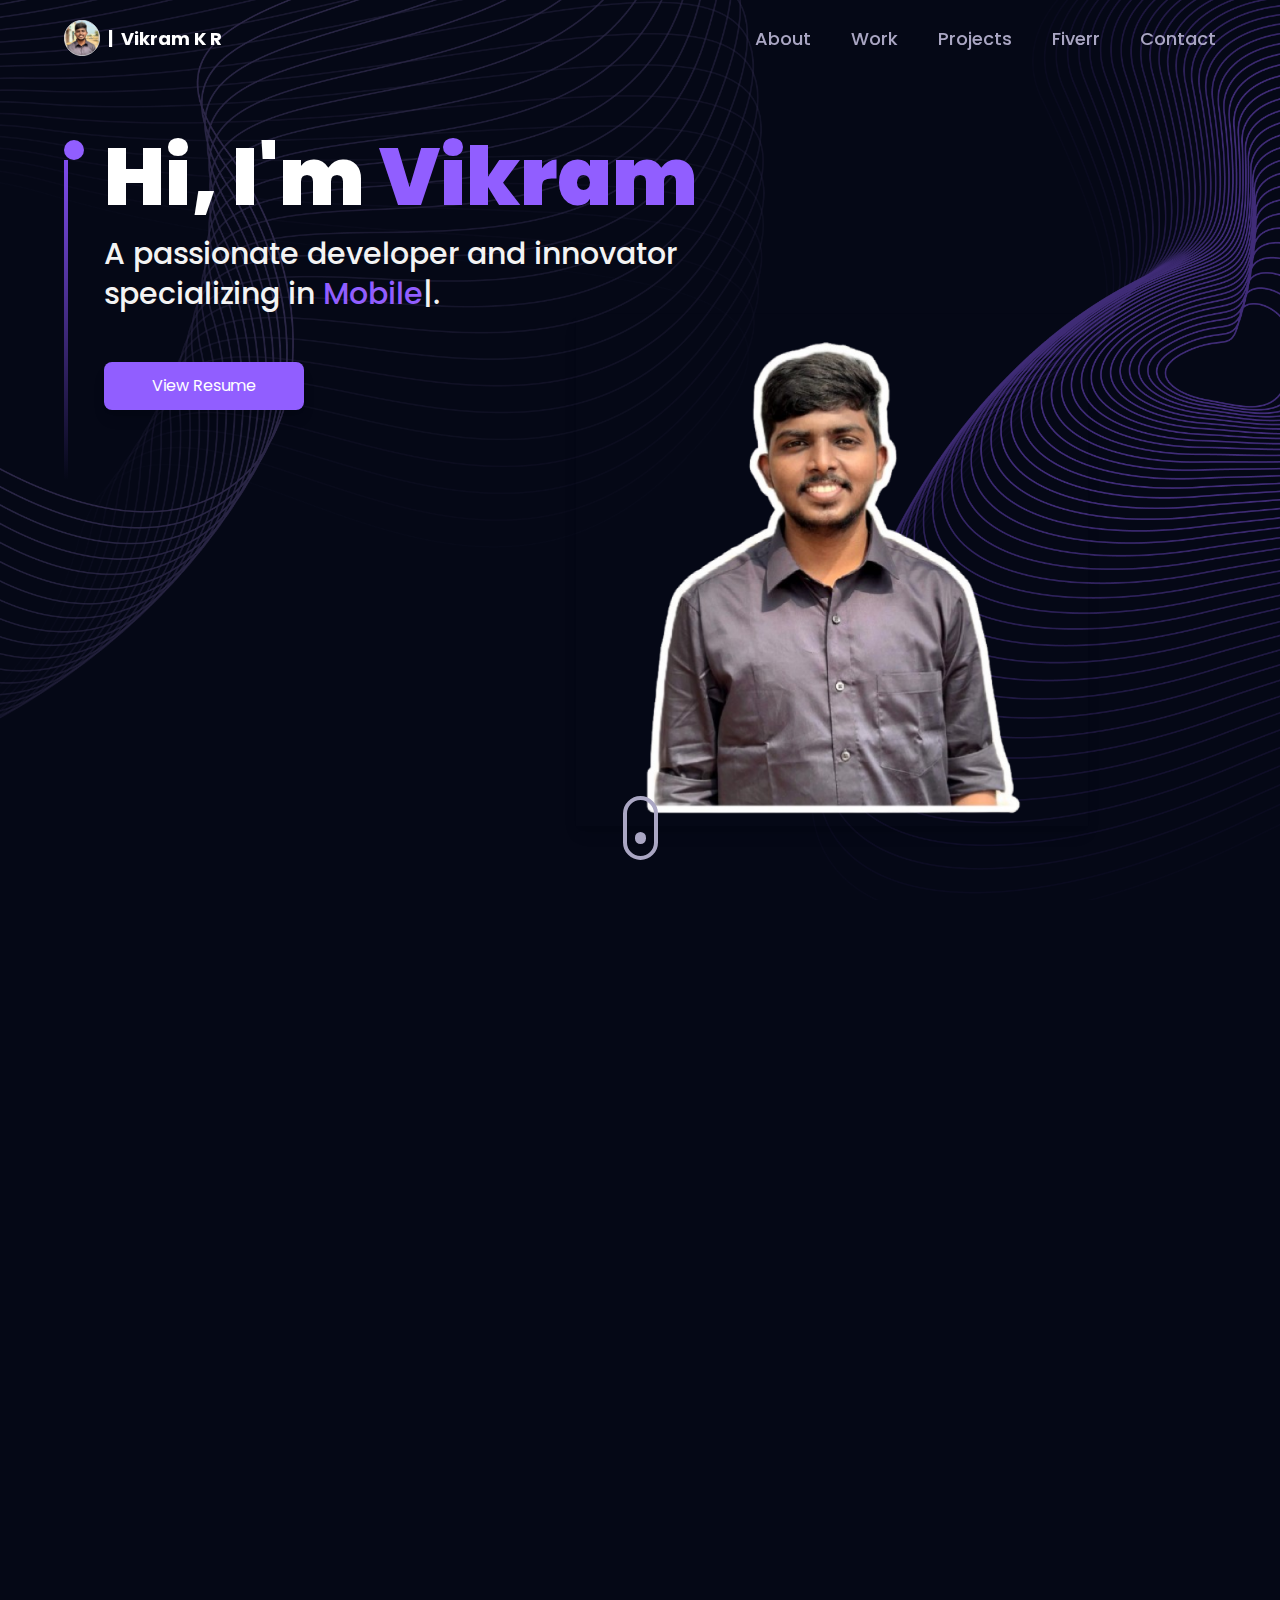
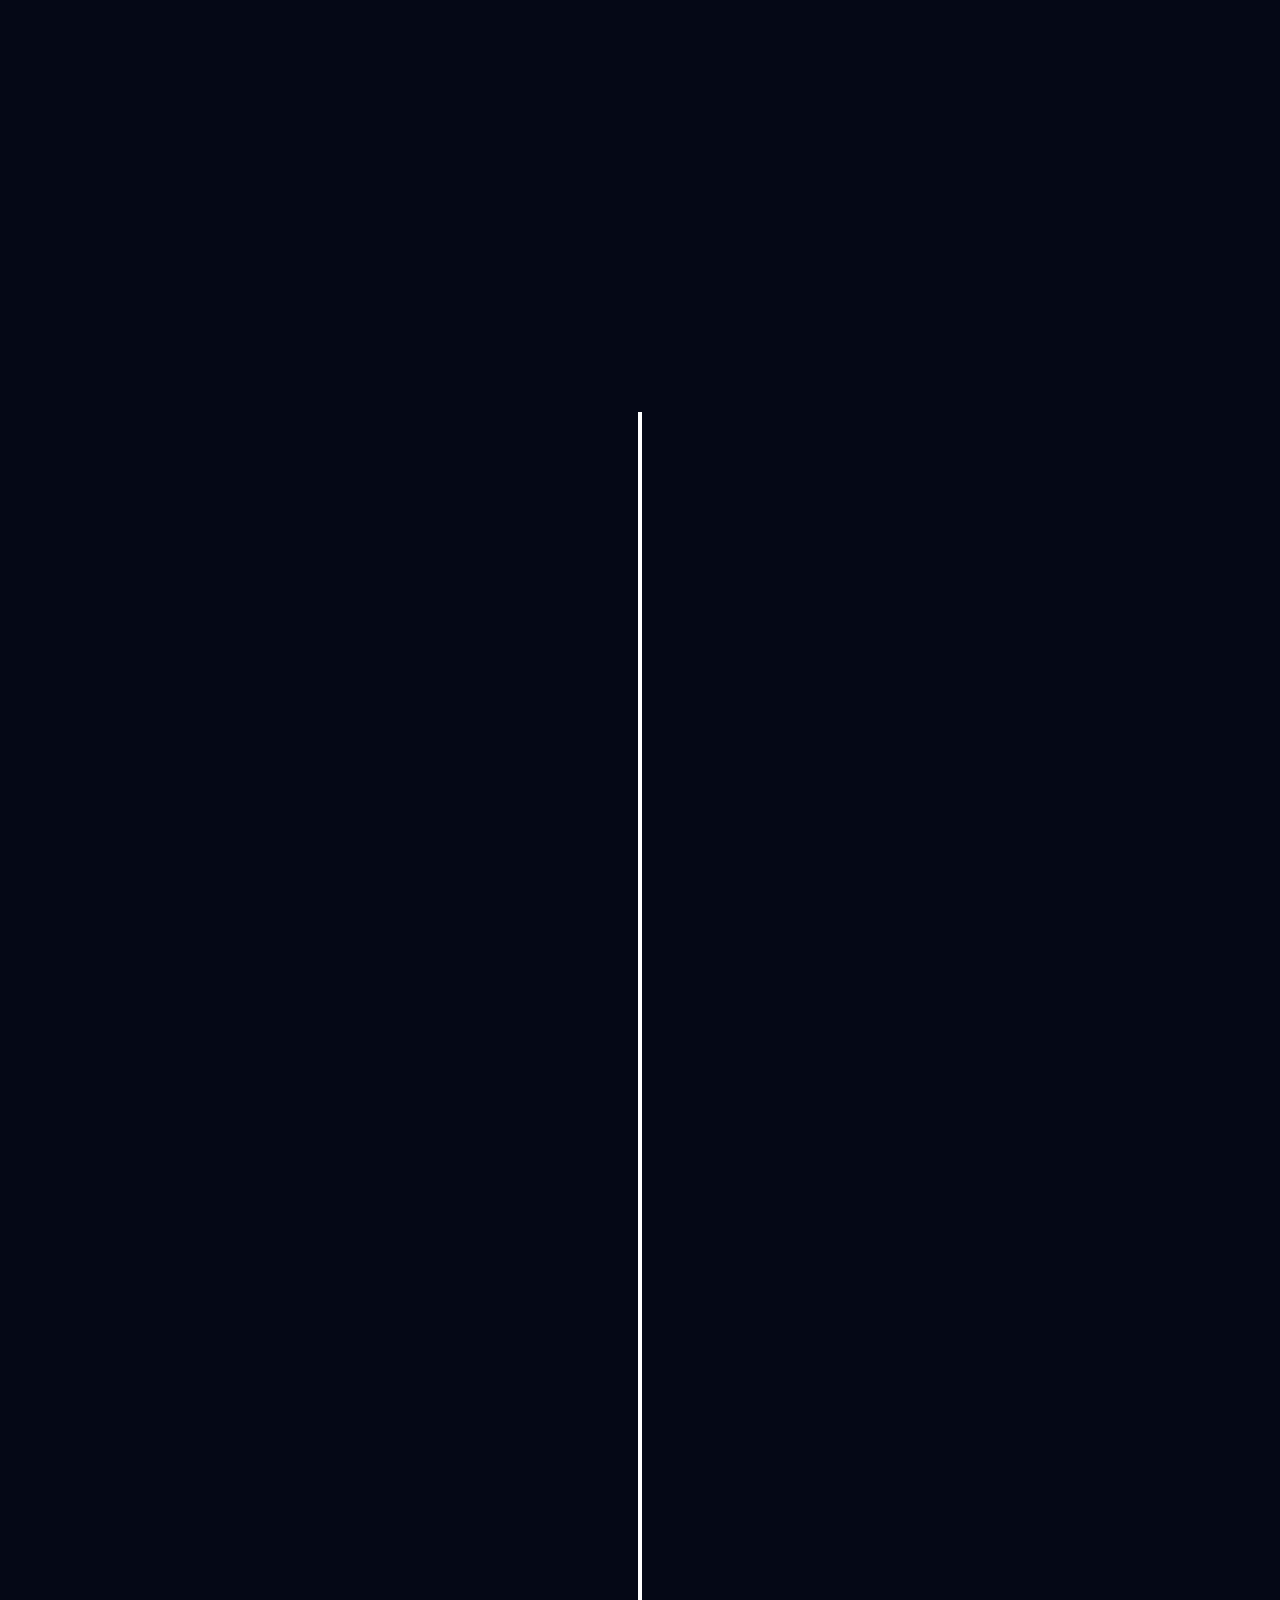
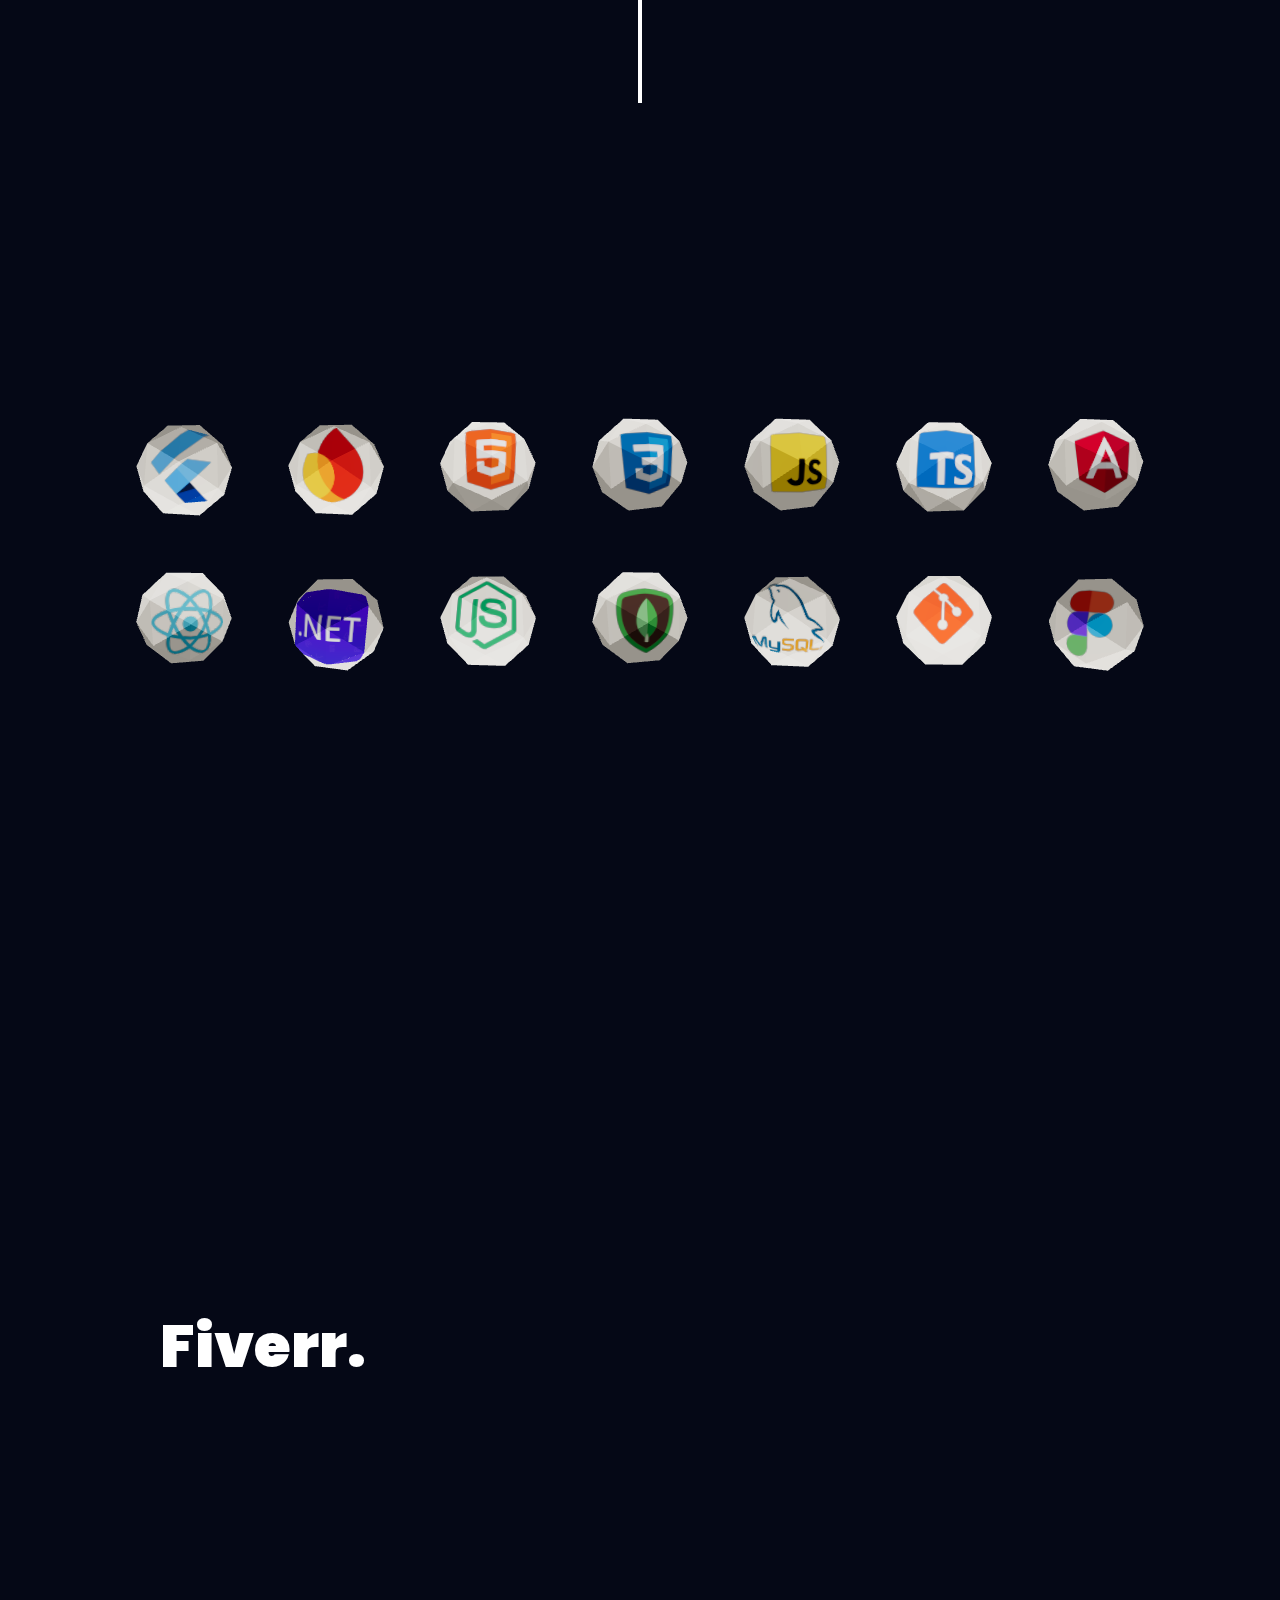
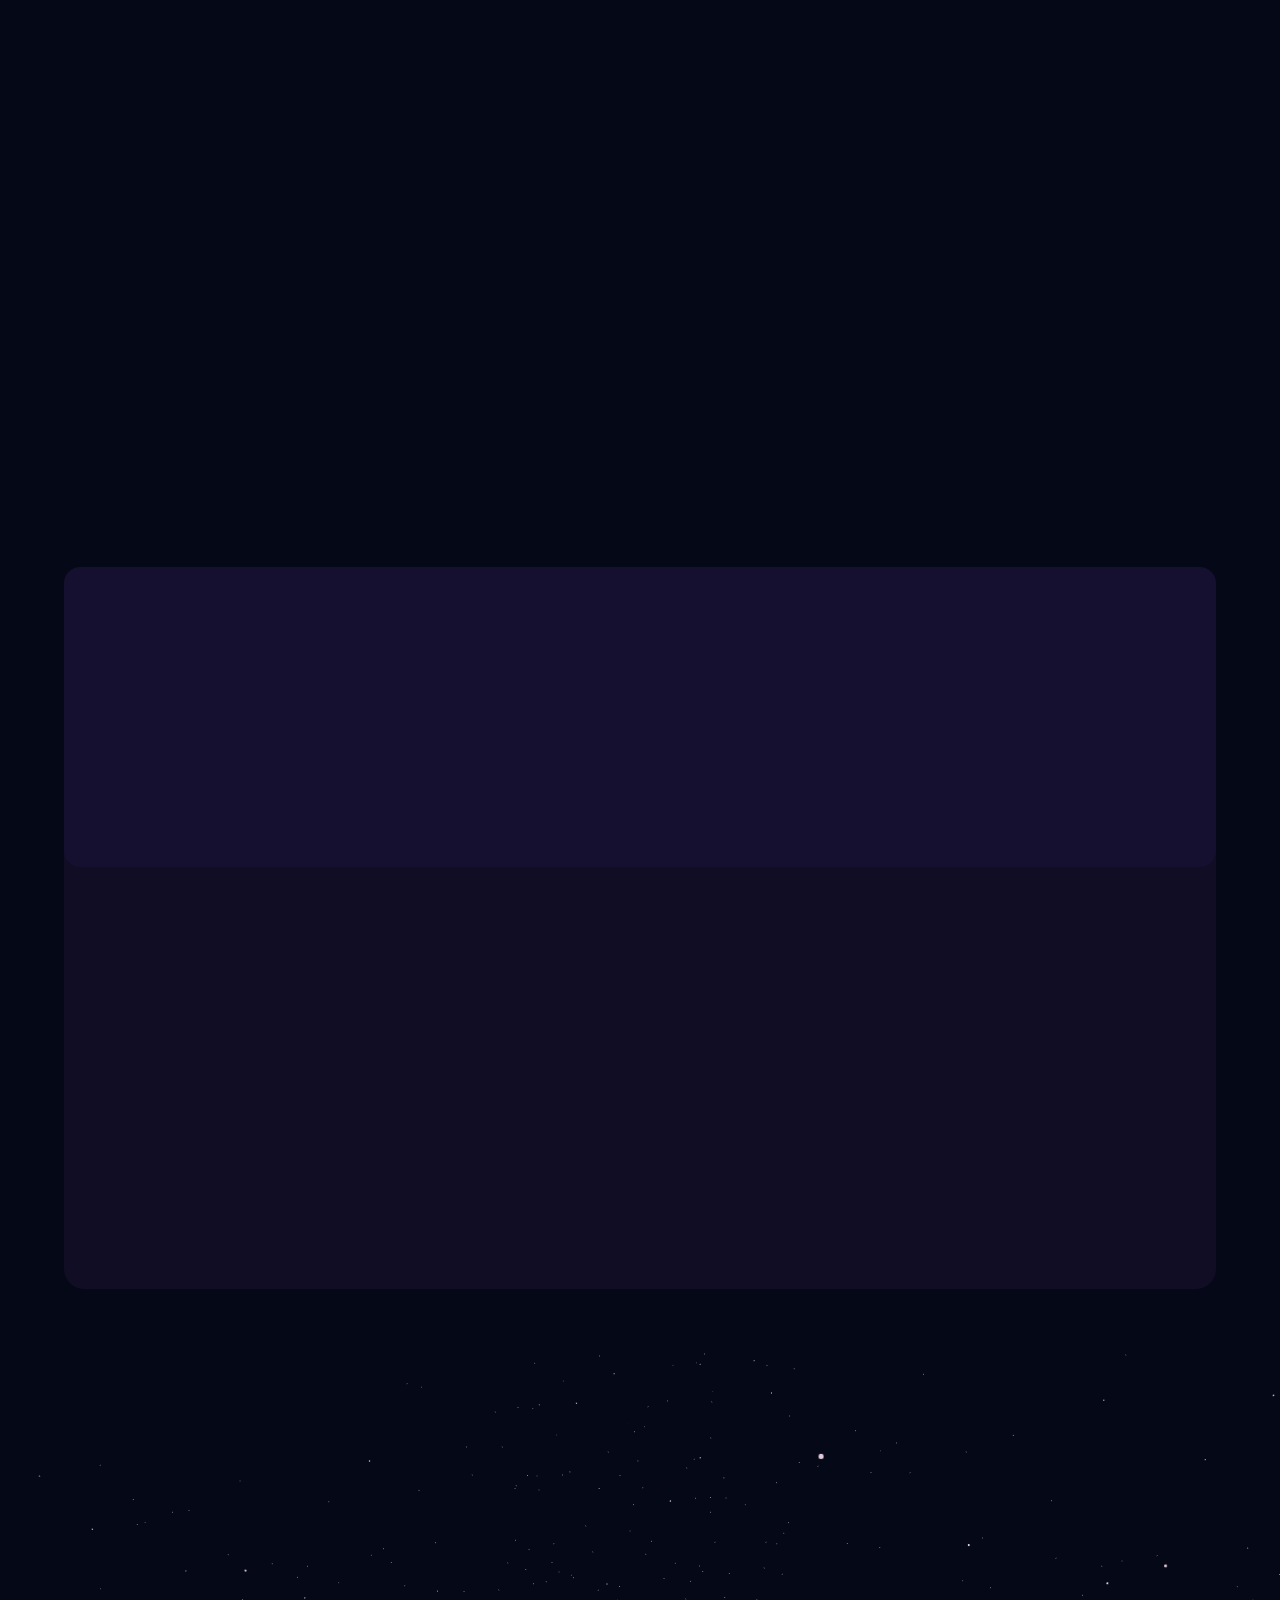
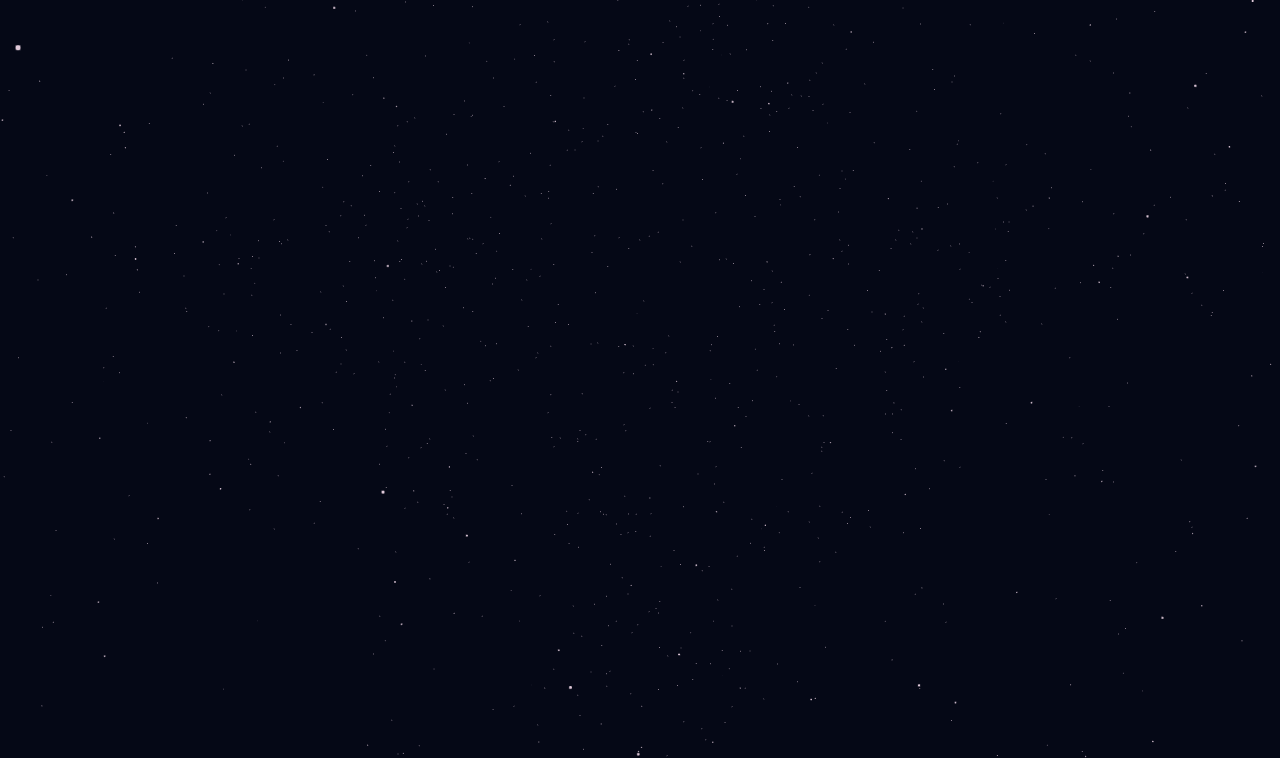
<file: index.html>
<!DOCTYPE html>
<html lang="en">
  <head>
    <meta charset="UTF-8" />
    <link rel="icon" type="image/svg+xml" href="/assets/logo-e5b32924.svg" />
    <meta name="viewport" content="width=device-width, initial-scale=1.0" />
    <title>Vikram K R | Portfolio</title>
    <script type="module" crossorigin src="/assets/index-3faf865f.js"></script>
    <link rel="stylesheet" href="/assets/index-b5c33ba5.css">
  </head>
  <body>
    <div id="root"></div>
    
    <script data-name="BMC-Widget" data-cfasync="false" src="https://cdnjs.buymeacoffee.com/1.0.0/widget.prod.min.js" 
    data-id="vikramkr" data-description="Support me on Buy me a coffee!" data-message="" data-color="#FF5F5F" 
    data-position="Right" data-x_margin="50" data-y_margin="30"></script>
  </body>
</html>
</file>
<file: assets/index-b5c33ba5.css>
@import"https://fonts.googleapis.com/css2?family=Poppins:wght@100;200;300;400;500;600;700;800;900&display=swap";.vertical-timeline *{-webkit-box-sizing:border-box;box-sizing:border-box}.vertical-timeline{width:95%;max-width:1170px;margin:0 auto;position:relative;padding:2em 0}.vertical-timeline:after{content:"";display:table;clear:both}.vertical-timeline:before{content:"";position:absolute;top:0;left:18px;height:100%;width:4px;background:var(--line-color)}.vertical-timeline.vertical-timeline--one-column-right:before{right:18px;left:unset}@media only screen and (min-width:1170px){.vertical-timeline.vertical-timeline--two-columns{width:90%}.vertical-timeline.vertical-timeline--two-columns:before{left:50%;margin-left:-2px}}.vertical-timeline-element{position:relative;margin:2em 0}.vertical-timeline-element>div{min-height:1px}.vertical-timeline-element:after{content:"";display:table;clear:both}.vertical-timeline-element:first-child{margin-top:0}.vertical-timeline-element:last-child{margin-bottom:0}@media only screen and (min-width:1170px){.vertical-timeline-element{margin:4em 0}.vertical-timeline-element:first-child{margin-top:0}.vertical-timeline-element:last-child{margin-bottom:0}}.vertical-timeline-element-icon{position:absolute;top:0;left:0;width:40px;height:40px;border-radius:50%;-webkit-box-shadow:0 0 0 4px #fff,inset 0 2px 0 rgba(0,0,0,.08),0 3px 0 4px rgba(0,0,0,.05);box-shadow:0 0 0 4px #fff,inset 0 2px #00000014,0 3px 0 4px #0000000d}.vertical-timeline--one-column-right .vertical-timeline-element-icon{right:0;left:unset}.vertical-timeline-element-icon svg{display:block;width:24px;height:24px;position:relative;left:50%;top:50%;margin-left:-12px;margin-top:-12px}@media only screen and (min-width:1170px){.vertical-timeline--two-columns .vertical-timeline-element-icon{width:60px;height:60px;left:50%;margin-left:-30px}}.vertical-timeline-element-icon{-webkit-transform:translateZ(0);-webkit-backface-visibility:hidden}.vertical-timeline--animate .vertical-timeline-element-icon.is-hidden{visibility:hidden}.vertical-timeline--animate .vertical-timeline-element-icon.bounce-in{visibility:visible;-webkit-animation:cd-bounce-1 .6s;animation:cd-bounce-1 .6s}@-webkit-keyframes cd-bounce-1{0%{opacity:0;-webkit-transform:scale(.5)}60%{opacity:1;-webkit-transform:scale(1.2)}to{-webkit-transform:scale(1)}}@keyframes cd-bounce-1{0%{opacity:0;-webkit-transform:scale(.5);transform:scale(.5)}60%{opacity:1;-webkit-transform:scale(1.2);transform:scale(1.2)}to{-webkit-transform:scale(1);transform:scale(1)}}.vertical-timeline-element-content{position:relative;margin-left:60px;background:#fff;border-radius:.25em;padding:1em;-webkit-box-shadow:0 3px 0 #ddd;box-shadow:0 3px #ddd}.vertical-timeline--one-column-right .vertical-timeline-element-content{margin-right:60px;margin-left:unset}.vertical-timeline-element--no-children .vertical-timeline-element-content{background:0 0;-webkit-box-shadow:none;box-shadow:none}.vertical-timeline-element-content:after{content:"";display:table;clear:both}.vertical-timeline-element-content h2{color:#303e49}.vertical-timeline-element-content .vertical-timeline-element-date,.vertical-timeline-element-content p{font-size:13px;font-size:.8125rem;font-weight:500}.vertical-timeline-element-content .vertical-timeline-element-date{display:inline-block}.vertical-timeline-element-content p{margin:1em 0 0;line-height:1.6}.vertical-timeline-element-title,.vertical-timeline-element-subtitle{margin:0}.vertical-timeline-element-content .vertical-timeline-element-date{float:left;padding:.8em 0;opacity:.7}.vertical-timeline-element-content-arrow{content:"";position:absolute;top:16px;right:100%;height:0;width:0;border:7px solid transparent;border-right:7px solid #fff}.vertical-timeline--one-column-right .vertical-timeline-element-content-arrow{content:"";position:absolute;top:16px;right:unset;left:100%;height:0;width:0;border:7px solid transparent;border-left:7px solid #fff}.vertical-timeline--one-column-right .vertical-timeline-element-content:before{left:100%;border-left:7px solid #fff;border-right:unset}.vertical-timeline-element--no-children .vertical-timeline-element-content:before{display:none}.vertical-timeline-element--no-children .vertical-timeline-element-content-arrow{display:none}@media only screen and (min-width:768px){.vertical-timeline-element-content h2{font-size:20px;font-size:1.25rem}.vertical-timeline-element-content p{font-size:16px;font-size:1rem}.vertical-timeline-element-content .vertical-timeline-element-date{font-size:14px;font-size:.875rem}}@media only screen and (min-width:1170px){.vertical-timeline--two-columns .vertical-timeline-element-content{margin-left:0;padding:1.5em;width:44%}.vertical-timeline--two-columns .vertical-timeline-element-content-arrow{top:24px;left:100%;-webkit-transform:rotate(180deg);transform:rotate(180deg)}.vertical-timeline--two-columns .vertical-timeline-element-content .vertical-timeline-element-date{position:absolute;width:100%;left:124%;top:6px;font-size:16px;font-size:1rem}.vertical-timeline--two-columns .vertical-timeline-element.vertical-timeline-element--right .vertical-timeline-element-content,.vertical-timeline--two-columns .vertical-timeline-element:nth-child(even):not(.vertical-timeline-element--left) .vertical-timeline-element-content{float:right}.vertical-timeline--two-columns .vertical-timeline-element.vertical-timeline-element--right .vertical-timeline-element-content-arrow,.vertical-timeline--two-columns .vertical-timeline-element:nth-child(even):not(.vertical-timeline-element--left) .vertical-timeline-element-content-arrow{top:24px;left:auto;right:100%;-webkit-transform:rotate(0);transform:rotate(0)}.vertical-timeline--one-column-right .vertical-timeline-element.vertical-timeline-element--right .vertical-timeline-element-content-arrow,.vertical-timeline--one-column-right .vertical-timeline-element:nth-child(even):not(.vertical-timeline-element--left) .vertical-timeline-element-content-arrow{top:24px;left:100%;right:auto;-webkit-transform:rotate(0);transform:rotate(0)}.vertical-timeline--two-columns .vertical-timeline-element.vertical-timeline-element--right .vertical-timeline-element-content .vertical-timeline-element-date,.vertical-timeline--two-columns .vertical-timeline-element:nth-child(even):not(.vertical-timeline-element--left) .vertical-timeline-element-content .vertical-timeline-element-date{left:auto;right:124%;text-align:right}}.vertical-timeline--animate .vertical-timeline-element-content.is-hidden{visibility:hidden}.vertical-timeline--animate .vertical-timeline-element-content.bounce-in{visibility:visible;-webkit-animation:cd-bounce-2 .6s;animation:cd-bounce-2 .6s}@media only screen and (min-width:1170px){.vertical-timeline--two-columns.vertical-timeline--animate .vertical-timeline-element.vertical-timeline-element--right .vertical-timeline-element-content.bounce-in,.vertical-timeline--two-columns.vertical-timeline--animate .vertical-timeline-element:nth-child(even):not(.vertical-timeline-element--left) .vertical-timeline-element-content.bounce-in{-webkit-animation:cd-bounce-2-inverse .6s;animation:cd-bounce-2-inverse .6s}}@media only screen and (max-width:1169px){.vertical-timeline--animate .vertical-timeline-element-content.bounce-in{visibility:visible;-webkit-animation:cd-bounce-2-inverse .6s;animation:cd-bounce-2-inverse .6s}}@-webkit-keyframes cd-bounce-2{0%{opacity:0;-webkit-transform:translateX(-100px)}60%{opacity:1;-webkit-transform:translateX(20px)}to{-webkit-transform:translateX(0)}}@keyframes cd-bounce-2{0%{opacity:0;-webkit-transform:translateX(-100px);transform:translate(-100px)}60%{opacity:1;-webkit-transform:translateX(20px);transform:translate(20px)}to{-webkit-transform:translateX(0);transform:translate(0)}}@-webkit-keyframes cd-bounce-2-inverse{0%{opacity:0;-webkit-transform:translateX(100px)}60%{opacity:1;-webkit-transform:translateX(-20px)}to{-webkit-transform:translateX(0)}}@keyframes cd-bounce-2-inverse{0%{opacity:0;-webkit-transform:translateX(100px);transform:translate(100px)}60%{opacity:1;-webkit-transform:translateX(-20px);transform:translate(-20px)}to{-webkit-transform:translateX(0);transform:translate(0)}}*,:before,:after{box-sizing:border-box;border-width:0;border-style:solid;border-color:#e5e7eb}:before,:after{--tw-content: ""}html{line-height:1.5;-webkit-text-size-adjust:100%;-moz-tab-size:4;-o-tab-size:4;tab-size:4;font-family:ui-sans-serif,system-ui,-apple-system,BlinkMacSystemFont,Segoe UI,Roboto,Helvetica Neue,Arial,Noto Sans,sans-serif,"Apple Color Emoji","Segoe UI Emoji",Segoe UI Symbol,"Noto Color Emoji";font-feature-settings:normal}body{margin:0;line-height:inherit}hr{height:0;color:inherit;border-top-width:1px}abbr:where([title]){-webkit-text-decoration:underline dotted;text-decoration:underline dotted}h1,h2,h3,h4,h5,h6{font-size:inherit;font-weight:inherit}a{color:inherit;text-decoration:inherit}b,strong{font-weight:bolder}code,kbd,samp,pre{font-family:ui-monospace,SFMono-Regular,Menlo,Monaco,Consolas,Liberation Mono,Courier New,monospace;font-size:1em}small{font-size:80%}sub,sup{font-size:75%;line-height:0;position:relative;vertical-align:baseline}sub{bottom:-.25em}sup{top:-.5em}table{text-indent:0;border-color:inherit;border-collapse:collapse}button,input,optgroup,select,textarea{font-family:inherit;font-size:100%;font-weight:inherit;line-height:inherit;color:inherit;margin:0;padding:0}button,select{text-transform:none}button,[type=button],[type=reset],[type=submit]{-webkit-appearance:button;background-color:transparent;background-image:none}:-moz-focusring{outline:auto}:-moz-ui-invalid{box-shadow:none}progress{vertical-align:baseline}::-webkit-inner-spin-button,::-webkit-outer-spin-button{height:auto}[type=search]{-webkit-appearance:textfield;outline-offset:-2px}::-webkit-search-decoration{-webkit-appearance:none}::-webkit-file-upload-button{-webkit-appearance:button;font:inherit}summary{display:list-item}blockquote,dl,dd,h1,h2,h3,h4,h5,h6,hr,figure,p,pre{margin:0}fieldset{margin:0;padding:0}legend{padding:0}ol,ul,menu{list-style:none;margin:0;padding:0}textarea{resize:vertical}input::-moz-placeholder,textarea::-moz-placeholder{opacity:1;color:#9ca3af}input::placeholder,textarea::placeholder{opacity:1;color:#9ca3af}button,[role=button]{cursor:pointer}:disabled{cursor:default}img,svg,video,canvas,audio,iframe,embed,object{display:block;vertical-align:middle}img,video{max-width:100%;height:auto}[hidden]{display:none}*,:before,:after{--tw-border-spacing-x: 0;--tw-border-spacing-y: 0;--tw-translate-x: 0;--tw-translate-y: 0;--tw-rotate: 0;--tw-skew-x: 0;--tw-skew-y: 0;--tw-scale-x: 1;--tw-scale-y: 1;--tw-pan-x: ;--tw-pan-y: ;--tw-pinch-zoom: ;--tw-scroll-snap-strictness: proximity;--tw-ordinal: ;--tw-slashed-zero: ;--tw-numeric-figure: ;--tw-numeric-spacing: ;--tw-numeric-fraction: ;--tw-ring-inset: ;--tw-ring-offset-width: 0px;--tw-ring-offset-color: #fff;--tw-ring-color: rgb(59 130 246 / .5);--tw-ring-offset-shadow: 0 0 #0000;--tw-ring-shadow: 0 0 #0000;--tw-shadow: 0 0 #0000;--tw-shadow-colored: 0 0 #0000;--tw-blur: ;--tw-brightness: ;--tw-contrast: ;--tw-grayscale: ;--tw-hue-rotate: ;--tw-invert: ;--tw-saturate: ;--tw-sepia: ;--tw-drop-shadow: ;--tw-backdrop-blur: ;--tw-backdrop-brightness: ;--tw-backdrop-contrast: ;--tw-backdrop-grayscale: ;--tw-backdrop-hue-rotate: ;--tw-backdrop-invert: ;--tw-backdrop-opacity: ;--tw-backdrop-saturate: ;--tw-backdrop-sepia: }::backdrop{--tw-border-spacing-x: 0;--tw-border-spacing-y: 0;--tw-translate-x: 0;--tw-translate-y: 0;--tw-rotate: 0;--tw-skew-x: 0;--tw-skew-y: 0;--tw-scale-x: 1;--tw-scale-y: 1;--tw-pan-x: ;--tw-pan-y: ;--tw-pinch-zoom: ;--tw-scroll-snap-strictness: proximity;--tw-ordinal: ;--tw-slashed-zero: ;--tw-numeric-figure: ;--tw-numeric-spacing: ;--tw-numeric-fraction: ;--tw-ring-inset: ;--tw-ring-offset-width: 0px;--tw-ring-offset-color: #fff;--tw-ring-color: rgb(59 130 246 / .5);--tw-ring-offset-shadow: 0 0 #0000;--tw-ring-shadow: 0 0 #0000;--tw-shadow: 0 0 #0000;--tw-shadow-colored: 0 0 #0000;--tw-blur: ;--tw-brightness: ;--tw-contrast: ;--tw-grayscale: ;--tw-hue-rotate: ;--tw-invert: ;--tw-saturate: ;--tw-sepia: ;--tw-drop-shadow: ;--tw-backdrop-blur: ;--tw-backdrop-brightness: ;--tw-backdrop-contrast: ;--tw-backdrop-grayscale: ;--tw-backdrop-hue-rotate: ;--tw-backdrop-invert: ;--tw-backdrop-opacity: ;--tw-backdrop-saturate: ;--tw-backdrop-sepia: }.fixed{position:fixed}.absolute{position:absolute}.relative{position:relative}.inset-0{top:0px;right:0px;bottom:0px;left:0px}.bottom-32{bottom:8rem}.right-0{right:0px}.top-0{top:0px}.top-20{top:5rem}.top-\[120px\]{top:120px}.z-0{z-index:0}.z-10{z-index:10}.z-20{z-index:20}.z-\[-1\]{z-index:-1}.m-3{margin:.75rem}.mx-4{margin-left:1rem;margin-right:1rem}.mx-auto{margin-left:auto;margin-right:auto}.my-2{margin-top:.5rem;margin-bottom:.5rem}.-mt-20{margin-top:-5rem}.mb-1{margin-bottom:.25rem}.mb-4{margin-bottom:1rem}.ml-5{margin-left:1.25rem}.mt-1{margin-top:.25rem}.mt-10{margin-top:2.5rem}.mt-12{margin-top:3rem}.mt-2{margin-top:.5rem}.mt-20{margin-top:5rem}.mt-3{margin-top:.75rem}.mt-4{margin-top:1rem}.mt-5{margin-top:1.25rem}.mt-7{margin-top:1.75rem}.mt-\[200px\]{margin-top:200px}.flex{display:flex}.hidden{display:none}.h-1\/2{height:50%}.h-10{height:2.5rem}.h-16{height:4rem}.h-28{height:7rem}.h-3{height:.75rem}.h-40{height:10rem}.h-5{height:1.25rem}.h-60{height:15rem}.h-9{height:2.25rem}.h-\[230px\]{height:230px}.h-\[28px\]{height:28px}.h-\[350px\]{height:350px}.h-\[60\%\]{height:60%}.h-\[64px\]{height:64px}.h-auto{height:auto}.h-full{height:100%}.h-screen{height:100vh}.min-h-\[280px\]{min-height:280px}.min-h-\[300px\]{min-height:300px}.w-1{width:.25rem}.w-1\/2{width:50%}.w-10{width:2.5rem}.w-16{width:4rem}.w-28{width:7rem}.w-3{width:.75rem}.w-5{width:1.25rem}.w-60{width:15rem}.w-9{width:2.25rem}.w-\[200px\]{width:200px}.w-\[28px\]{width:28px}.w-\[35px\]{width:35px}.w-\[60\%\]{width:60%}.w-fit{width:-moz-fit-content;width:fit-content}.w-full{width:100%}.min-w-\[140px\]{min-width:140px}.max-w-3xl{max-width:48rem}.max-w-7xl{max-width:80rem}.flex-1{flex:1 1 0%}.flex-\[0\.75\]{flex:.75}.translate-x-0{--tw-translate-x: 0px;transform:translate(var(--tw-translate-x),var(--tw-translate-y)) rotate(var(--tw-rotate)) skew(var(--tw-skew-x)) skewY(var(--tw-skew-y)) scaleX(var(--tw-scale-x)) scaleY(var(--tw-scale-y))}.transform{transform:translate(var(--tw-translate-x),var(--tw-translate-y)) rotate(var(--tw-rotate)) skew(var(--tw-skew-x)) skewY(var(--tw-skew-y)) scaleX(var(--tw-scale-x)) scaleY(var(--tw-scale-y))}.cursor-pointer{cursor:pointer}.list-disc{list-style-type:disc}.list-none{list-style-type:none}.flex-row{flex-direction:row}.flex-col{flex-direction:column}.flex-col-reverse{flex-direction:column-reverse}.flex-wrap{flex-wrap:wrap}.items-start{align-items:flex-start}.items-center{align-items:center}.justify-end{justify-content:flex-end}.justify-center{justify-content:center}.justify-between{justify-content:space-between}.justify-evenly{justify-content:space-evenly}.gap-1{gap:.25rem}.gap-10{gap:2.5rem}.gap-2{gap:.5rem}.gap-4{gap:1rem}.gap-5{gap:1.25rem}.gap-7{gap:1.75rem}.gap-8{gap:2rem}.space-y-2>:not([hidden])~:not([hidden]){--tw-space-y-reverse: 0;margin-top:calc(.5rem * calc(1 - var(--tw-space-y-reverse)));margin-bottom:calc(.5rem * var(--tw-space-y-reverse))}.overflow-hidden{overflow:hidden}.rounded-2xl{border-radius:1rem}.rounded-3xl{border-radius:1.5rem}.rounded-\[20px\]{border-radius:20px}.rounded-full{border-radius:9999px}.rounded-lg{border-radius:.5rem}.rounded-xl{border-radius:.75rem}.border{border-width:1px}.border-4{border-width:4px}.border-none{border-style:none}.border-secondary{--tw-border-opacity: 1;border-color:rgb(170 166 195 / var(--tw-border-opacity))}.bg-\[\#915EFF\]{--tw-bg-opacity: 1;background-color:rgb(145 94 255 / var(--tw-bg-opacity))}.bg-black-100{--tw-bg-opacity: 1;background-color:rgb(16 13 37 / var(--tw-bg-opacity))}.bg-black-200{--tw-bg-opacity: 1;background-color:rgb(9 3 37 / var(--tw-bg-opacity))}.bg-primary{--tw-bg-opacity: 1;background-color:rgb(5 8 22 / var(--tw-bg-opacity))}.bg-secondary{--tw-bg-opacity: 1;background-color:rgb(170 166 195 / var(--tw-bg-opacity))}.bg-tertiary{--tw-bg-opacity: 1;background-color:rgb(21 16 48 / var(--tw-bg-opacity))}.bg-transparent{background-color:transparent}.bg-hero-pattern{background-image:url(/assets/herobg-ecbfddc8.png)}.bg-cover{background-size:cover}.bg-center{background-position:center}.bg-no-repeat{background-repeat:no-repeat}.object-contain{-o-object-fit:contain;object-fit:contain}.object-cover{-o-object-fit:cover;object-fit:cover}.p-10{padding:2.5rem}.p-2{padding:.5rem}.p-5{padding:1.25rem}.p-6{padding:1.5rem}.p-8{padding:2rem}.p-\[1px\]{padding:1px}.px-12{padding-left:3rem;padding-right:3rem}.px-2{padding-left:.5rem;padding-right:.5rem}.px-6{padding-left:1.5rem;padding-right:1.5rem}.px-8{padding-left:2rem;padding-right:2rem}.py-10{padding-top:2.5rem;padding-bottom:2.5rem}.py-3{padding-top:.75rem;padding-bottom:.75rem}.py-4{padding-top:1rem;padding-bottom:1rem}.py-5{padding-top:1.25rem;padding-bottom:1.25rem}.py-6{padding-top:1.5rem;padding-bottom:1.5rem}.pb-14{padding-bottom:3.5rem}.pl-1{padding-left:.25rem}.text-center{text-align:center}.text-\[12px\]{font-size:12px}.text-\[14px\]{font-size:14px}.text-\[16px\]{font-size:16px}.text-\[17px\]{font-size:17px}.text-\[18px\]{font-size:18px}.text-\[20px\]{font-size:20px}.text-\[24px\]{font-size:24px}.text-\[30px\]{font-size:30px}.text-\[40px\]{font-size:40px}.text-\[48px\]{font-size:48px}.font-black{font-weight:900}.font-bold{font-weight:700}.font-medium{font-weight:500}.font-semibold{font-weight:600}.uppercase{text-transform:uppercase}.leading-\[30px\]{line-height:30px}.tracking-wider{letter-spacing:.05em}.text-\[\#915EFF\]{--tw-text-opacity: 1;color:rgb(145 94 255 / var(--tw-text-opacity))}.text-\[\#dfd9ff\]{--tw-text-opacity: 1;color:rgb(223 217 255 / var(--tw-text-opacity))}.text-secondary{--tw-text-opacity: 1;color:rgb(170 166 195 / var(--tw-text-opacity))}.text-white{--tw-text-opacity: 1;color:rgb(255 255 255 / var(--tw-text-opacity))}.text-white-100{--tw-text-opacity: 1;color:rgb(243 243 243 / var(--tw-text-opacity))}.shadow-card{--tw-shadow: 0px 35px 120px -15px #211e35;--tw-shadow-colored: 0px 35px 120px -15px var(--tw-shadow-color);box-shadow:var(--tw-ring-offset-shadow, 0 0 #0000),var(--tw-ring-shadow, 0 0 #0000),var(--tw-shadow)}.shadow-lg{--tw-shadow: 0 10px 15px -3px rgb(0 0 0 / .1), 0 4px 6px -4px rgb(0 0 0 / .1);--tw-shadow-colored: 0 10px 15px -3px var(--tw-shadow-color), 0 4px 6px -4px var(--tw-shadow-color);box-shadow:var(--tw-ring-offset-shadow, 0 0 #0000),var(--tw-ring-shadow, 0 0 #0000),var(--tw-shadow)}.shadow-md{--tw-shadow: 0 4px 6px -1px rgb(0 0 0 / .1), 0 2px 4px -2px rgb(0 0 0 / .1);--tw-shadow-colored: 0 4px 6px -1px var(--tw-shadow-color), 0 2px 4px -2px var(--tw-shadow-color);box-shadow:var(--tw-ring-offset-shadow, 0 0 #0000),var(--tw-ring-shadow, 0 0 #0000),var(--tw-shadow)}.shadow-primary{--tw-shadow-color: #050816;--tw-shadow: var(--tw-shadow-colored)}.outline-none{outline:2px solid transparent;outline-offset:2px}.transition{transition-property:color,background-color,border-color,text-decoration-color,fill,stroke,opacity,box-shadow,transform,filter,-webkit-backdrop-filter;transition-property:color,background-color,border-color,text-decoration-color,fill,stroke,opacity,box-shadow,transform,filter,backdrop-filter;transition-property:color,background-color,border-color,text-decoration-color,fill,stroke,opacity,box-shadow,transform,filter,backdrop-filter,-webkit-backdrop-filter;transition-timing-function:cubic-bezier(.4,0,.2,1);transition-duration:.15s}.transition-all{transition-property:all;transition-timing-function:cubic-bezier(.4,0,.2,1);transition-duration:.15s}*{margin:0;padding:0;box-sizing:border-box;font-family:Poppins,sans-serif;scroll-behavior:smooth;color-scheme:dark}.hash-span{margin-top:-100px;padding-bottom:100px;display:block}.black-gradient{background:#000000;background:linear-gradient(to right,#434343,#000000)}.violet-gradient{background:#804dee;background:linear-gradient(-90deg,#804dee 0%,rgba(60,51,80,0) 100%);background:-webkit-linear-gradient(-90deg,#804dee 0%,rgba(60,51,80,0) 100%)}.green-pink-gradient{background:"#00cea8";background:linear-gradient(90.13deg,#00cea8 1.9%,#bf61ff 97.5%);background:-webkit-linear-gradient(-90.13deg,#00cea8 1.9%,#bf61ff 97.5%)}.orange-text-gradient{background:#f12711;background:linear-gradient(to top,#f12711,#f5af19);-webkit-background-clip:text;-webkit-text-fill-color:transparent}.green-text-gradient{background:#11998e;background:linear-gradient(to top,#11998e,#38ef7d);-webkit-background-clip:text;-webkit-text-fill-color:transparent}.blue-text-gradient{background:#56ccf2;background:linear-gradient(to top,#2f80ed,#56ccf2);-webkit-background-clip:text;-webkit-text-fill-color:transparent}.pink-text-gradient{background:#ec008c;background:linear-gradient(to top,#ec008c,#fc6767);-webkit-background-clip:text;-webkit-text-fill-color:transparent}.canvas-loader{font-size:10px;width:1em;height:1em;border-radius:50%;position:relative;text-indent:-9999em;animation:mulShdSpin 1.1s infinite ease;transform:translateZ(0)}@keyframes mulShdSpin{0%,to{box-shadow:0 -2.6em #fff,1.8em -1.8em #fff3,2.5em 0 #fff3,1.75em 1.75em #fff3,0 2.5em #fff3,-1.8em 1.8em #fff3,-2.6em 0 #ffffff80,-1.8em -1.8em #ffffffb3}12.5%{box-shadow:0 -2.6em #ffffffb3,1.8em -1.8em #fff,2.5em 0 #fff3,1.75em 1.75em #fff3,0 2.5em #fff3,-1.8em 1.8em #fff3,-2.6em 0 #fff3,-1.8em -1.8em #ffffff80}25%{box-shadow:0 -2.6em #ffffff80,1.8em -1.8em #ffffffb3,2.5em 0 #fff,1.75em 1.75em #fff3,0 2.5em #fff3,-1.8em 1.8em #fff3,-2.6em 0 #fff3,-1.8em -1.8em #fff3}37.5%{box-shadow:0 -2.6em #fff3,1.8em -1.8em #ffffff80,2.5em 0 #ffffffb3,1.75em 1.75em #fff,0 2.5em #fff3,-1.8em 1.8em #fff3,-2.6em 0 #fff3,-1.8em -1.8em #fff3}50%{box-shadow:0 -2.6em #fff3,1.8em -1.8em #fff3,2.5em 0 #ffffff80,1.75em 1.75em #ffffffb3,0 2.5em #fff,-1.8em 1.8em #fff3,-2.6em 0 #fff3,-1.8em -1.8em #fff3}62.5%{box-shadow:0 -2.6em #fff3,1.8em -1.8em #fff3,2.5em 0 #fff3,1.75em 1.75em #ffffff80,0 2.5em #ffffffb3,-1.8em 1.8em #fff,-2.6em 0 #fff3,-1.8em -1.8em #fff3}75%{box-shadow:0 -2.6em #fff3,1.8em -1.8em #fff3,2.5em 0 #fff3,1.75em 1.75em #fff3,0 2.5em #ffffff80,-1.8em 1.8em #ffffffb3,-2.6em 0 #fff,-1.8em -1.8em #fff3}87.5%{box-shadow:0 -2.6em #fff3,1.8em -1.8em #fff3,2.5em 0 #fff3,1.75em 1.75em #fff3,0 2.5em #fff3,-1.8em 1.8em #ffffff80,-2.6em 0 #ffffffb3,-1.8em -1.8em #fff}}.fiverr-card{display:flex;flex-direction:column;align-items:center;text-decoration:none;padding:15px;border:1px solid #ddd;border-radius:8px;box-shadow:2px 2px 10px #0000001a;transition:.3s;max-width:350px;text-align:center;background:#fff}.fiverr-card:hover{transform:scale(1.05)}.gig-image{width:80px;height:80px;border-radius:50%;margin-bottom:10px}.placeholder\:text-secondary::-moz-placeholder{--tw-text-opacity: 1;color:rgb(170 166 195 / var(--tw-text-opacity))}.placeholder\:text-secondary::placeholder{--tw-text-opacity: 1;color:rgb(170 166 195 / var(--tw-text-opacity))}.hover\:bg-\[\#723ecc\]:hover{--tw-bg-opacity: 1;background-color:rgb(114 62 204 / var(--tw-bg-opacity))}.hover\:text-white:hover{--tw-text-opacity: 1;color:rgb(255 255 255 / var(--tw-text-opacity))}@media (min-width: 450px){.xs\:bottom-10{bottom:2.5rem}.xs\:w-\[198px\]{width:198px}.xs\:w-\[320px\]{width:320px}.xs\:text-\[20px\]{font-size:20px}.xs\:text-\[40px\]{font-size:40px}.xs\:text-\[50px\]{font-size:50px}}@media (min-width: 640px){.sm\:block{display:block}.sm\:flex{display:flex}.sm\:hidden{display:none}.sm\:h-80{height:20rem}.sm\:w-\[360px\]{width:360px}.sm\:translate-x-10{--tw-translate-x: 2.5rem;transform:translate(var(--tw-translate-x),var(--tw-translate-y)) rotate(var(--tw-rotate)) skew(var(--tw-skew-x)) skewY(var(--tw-skew-y)) scaleX(var(--tw-scale-x)) scaleY(var(--tw-scale-y))}.sm\:px-16{padding-left:4rem;padding-right:4rem}.sm\:px-20{padding-left:5rem;padding-right:5rem}.sm\:px-40{padding-left:10rem;padding-right:10rem}.sm\:py-10{padding-top:2.5rem;padding-bottom:2.5rem}.sm\:py-16{padding-top:4rem;padding-bottom:4rem}.sm\:py-5{padding-top:1.25rem;padding-bottom:1.25rem}.sm\:text-\[18px\]{font-size:18px}.sm\:text-\[26px\]{font-size:26px}.sm\:text-\[50px\]{font-size:50px}.sm\:text-\[60px\]{font-size:60px}}@media (min-width: 768px){.md\:h-96{height:24rem}.md\:h-\[550px\]{height:550px}.md\:w-96{width:24rem}.md\:translate-x-24{--tw-translate-x: 6rem;transform:translate(var(--tw-translate-x),var(--tw-translate-y)) rotate(var(--tw-rotate)) skew(var(--tw-skew-x)) skewY(var(--tw-skew-y)) scaleX(var(--tw-scale-x)) scaleY(var(--tw-scale-y))}.md\:text-\[60px\]{font-size:60px}}@media (min-width: 1024px){.lg\:h-\[32rem\]{height:32rem}.lg\:w-\[32rem\]{width:32rem}.lg\:translate-x-48{--tw-translate-x: 12rem;transform:translate(var(--tw-translate-x),var(--tw-translate-y)) rotate(var(--tw-rotate)) skew(var(--tw-skew-x)) skewY(var(--tw-skew-y)) scaleX(var(--tw-scale-x)) scaleY(var(--tw-scale-y))}.lg\:text-\[30px\]{font-size:30px}.lg\:text-\[80px\]{font-size:80px}.lg\:leading-\[40px\]{line-height:40px}.lg\:leading-\[98px\]{line-height:98px}}@media (min-width: 1280px){.xl\:mt-12{margin-top:3rem}.xl\:h-auto{height:auto}.xl\:flex-1{flex:1 1 0%}.xl\:flex-row{flex-direction:row}}
</file>
